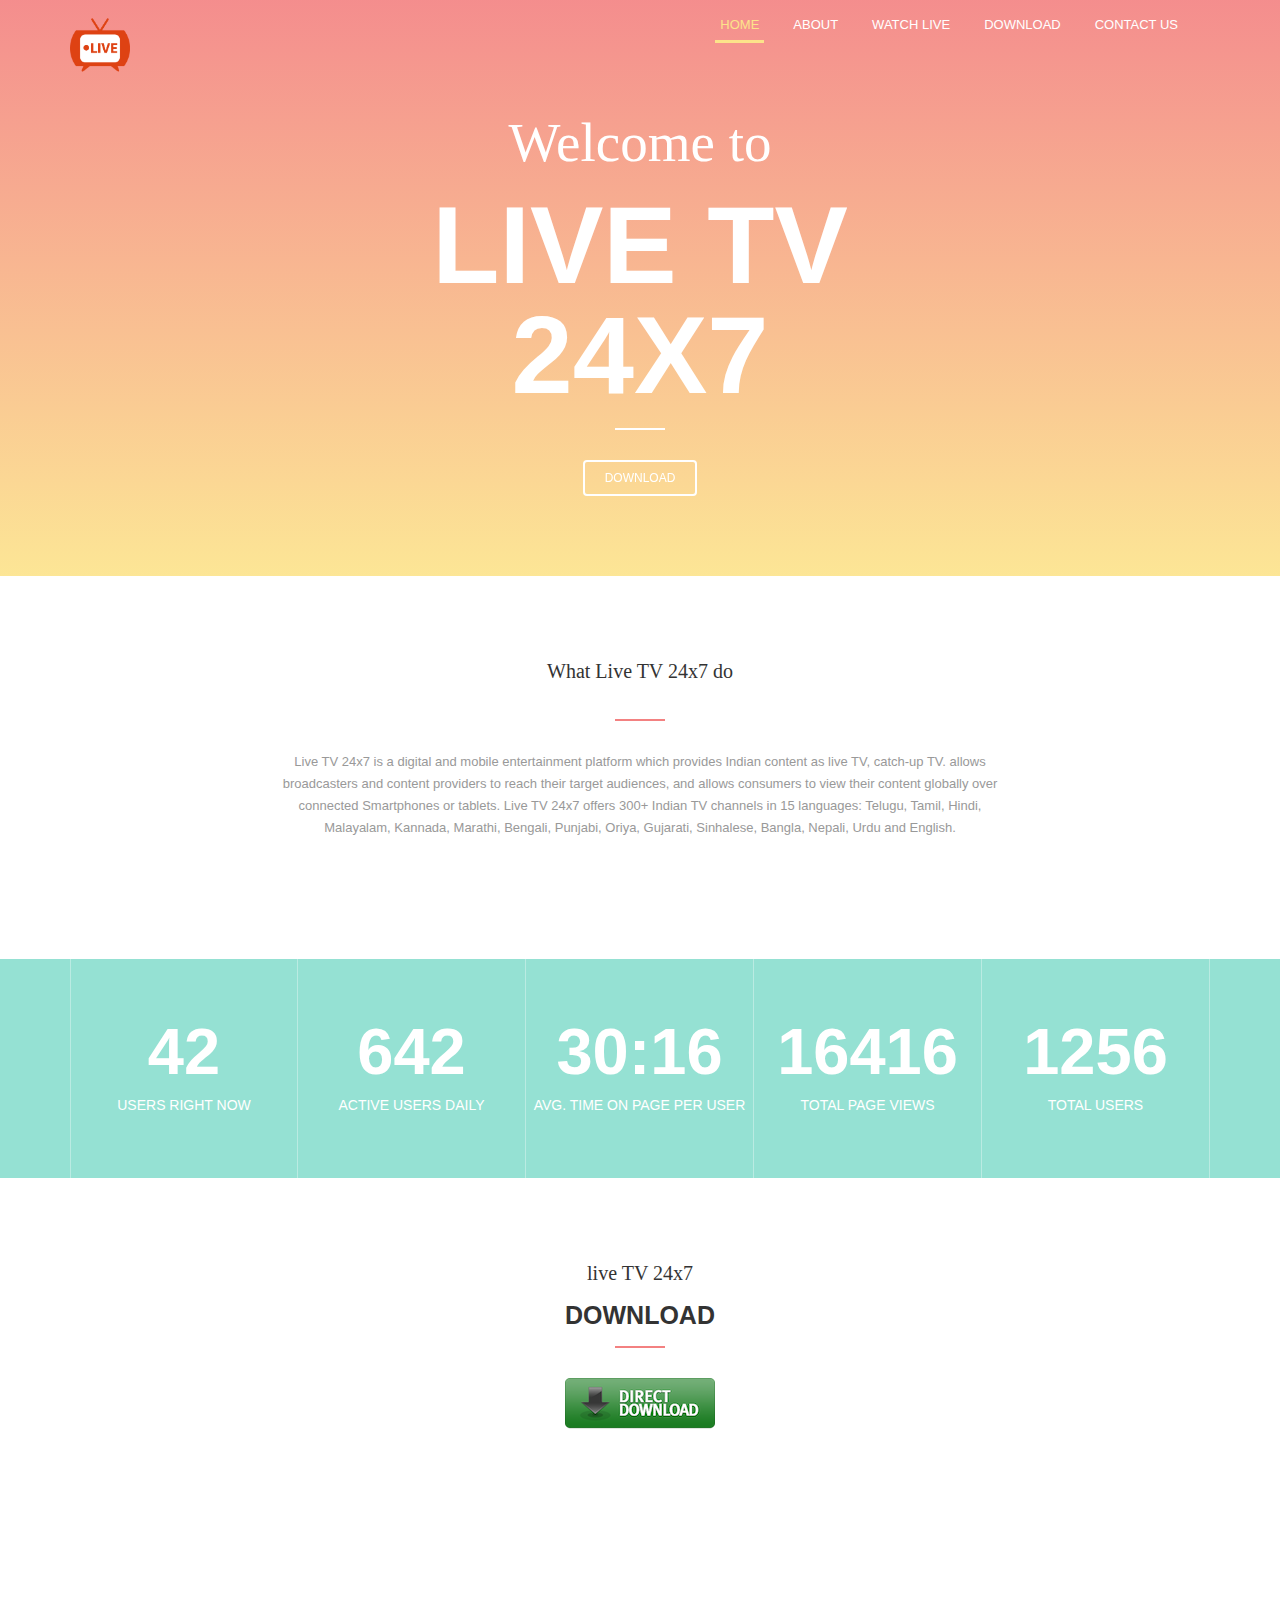
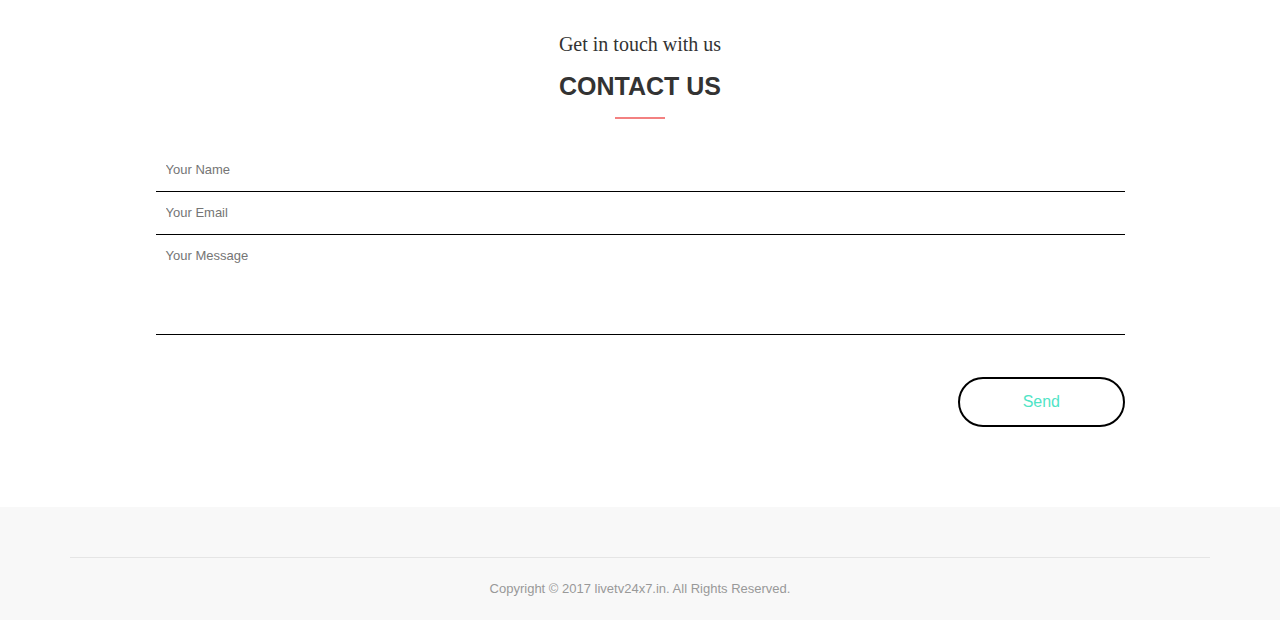
<file: index.html>
<!DOCTYPE html>
<html amp lang="en">
<head>
	<meta charset="utf-8">
	<script async src="https://cdn.ampproject.org/v0.js"></script>
    	<title>Free Live TV and Catch-Up Programs forever</title>
	<link rel="canonical" href="/">
        <meta name="viewport" content="width=device-width,minimum-scale=1,initial-scale=1">
    	<meta name="description" content="">
	<meta name="author" content="ninodezign.com, ninodezign@gmail.com">
	<meta name="copyright" content="ninodezign.com"> 
	<meta name="google-site-verification" content="DO08mii8bxeasmVdJ_fleAzPKf45gpy6N0fzJVQLAA0" />
	
	<script type="application/ld+json">
      	{
        "@context": "http://schema.org",
        "@type": "NewsArticle",
        "headline": "Open-source framework for publishing content",
        "datePublished": "2015-10-07T12:02:41Z",
        "image": [
          "logo.jpg"
        ]
      }
    </script>
	<script>
  (function(i,s,o,g,r,a,m){i['GoogleAnalyticsObject']=r;i[r]=i[r]||function(){
  (i[r].q=i[r].q||[]).push(arguments)},i[r].l=1*new Date();a=s.createElement(o),
  m=s.getElementsByTagName(o)[0];a.async=1;a.src=g;m.parentNode.insertBefore(a,m)
  })(window,document,'script','//www.google-analytics.com/analytics.js','ga');

  ga('create', 'UA-104681324-2', 'auto');
  ga('send', 'pageview');

</script>

    <style amp-boilerplate>body{-webkit-animation:-amp-start 8s steps(1,end) 0s 1 normal both;-moz-animation:-amp-start 8s steps(1,end) 0s 1 normal both;-ms-animation:-amp-start 8s steps(1,end) 0s 1 normal both;animation:-amp-start 8s steps(1,end) 0s 1 normal both}@-webkit-keyframes -amp-start{from{visibility:hidden}to{visibility:visible}}@-moz-keyframes -amp-start{from{visibility:hidden}to{visibility:visible}}@-ms-keyframes -amp-start{from{visibility:hidden}to{visibility:visible}}@-o-keyframes -amp-start{from{visibility:hidden}to{visibility:visible}}@keyframes -amp-start{from{visibility:hidden}to{visibility:visible}}</style><noscript><style amp-boilerplate>body{-webkit-animation:none;-moz-animation:none;-ms-animation:none;animation:none}</style></noscript>

     
	<!-- css -->
	<link rel="stylesheet" type="text/css" href="css/bootstrap.min.css" />
	<link rel="stylesheet" type="text/css" href="css/template.css" />
	
</head>

<body data-target="#navbar" data-spy="scroll">

	<!-- Header
    ================================================== -->
	<header id="header">
		<div id="headerInner">					
			<nav id="navbar" class="navbar navbar-default" role="navigation">
				<div class="container">

					<!-- Brand and toggle get grouped for better mobile display -->
					<div class="navbar-header">
						<button type="button" class="navbar-toggle collapsed" data-toggle="collapse" data-target="#navbar-collapse">
							<span class="sr-only">Toggle navigation</span>
							<span class="icon-bar"></span>
							<span class="icon-bar"></span>
							<span class="icon-bar"></span>
						</button>
						<a class="navbar-brand" href="#"><img src="images/logo.png" style="width:60px"></img></a>
					</div>

					<!-- Collect the nav links, forms, and other content for toggling -->
					<div class="menuItem pull-right">
						<div class="collapse navbar-collapse pull-left" id="navbar-collapse">
							<ul class="nav navbar-nav">
								<li class="active"><a href="#header">Home <span class="sr-only">(current)</span></a></li>
								<li><a href="#about">About</a></li>
								<li><a href="TV.html" onclick="location.href = 'TV.html';">Watch Live</a></li>
								<li><a href="#download">Download</a></li>
								<li><a href="#contact">Contact Us</a></li>
							</ul>
						</div><!-- /.navbar-collapse -->
					</div>
				</div><!-- /.container-fluid -->
			</nav>

			<section id="slider" class="carousel slide container" data-ride="carousel">
				
				<!-- Wrapper for slides -->
				<div class="carousel-inner" role="listbox">
					<div class="item active">
						<h2 class="sectionHeading">
							<span class="subHeading">Welcome to</span>
							Live TV <br>24x7
						</h2>
						<!--<a href="TV.html" class="btn">Watch Live</a>-->
						<a href="#download" class="btn">Download</a>
					</div>
				</div>

				<!-- Indicators -->
				<ol class="carousel-indicators clearfix">
					
				</ol>
			</section>
		</div>
	</header><!--/#header-->

	
	<!-- Story About Us
    ================================================== -->
	<section id="about">
		<div class="container">
			<h2 class="sectionHeading">
				<span class="subHeading">What Live TV 24x7 do</span>
				
			</h2>
			<p class="sectionDesc">Live TV 24x7 is a digital and mobile entertainment platform which provides Indian content as live TV, catch-up TV. allows broadcasters and content providers to reach their target audiences, and allows consumers to view their content globally over connected Smartphones or tablets. Live TV 24x7 offers 300+ Indian TV channels in 15 languages: Telugu, Tamil, Hindi, Malayalam, Kannada, Marathi, Bengali, Punjabi, Oriya, Gujarati, Sinhalese, Bangla, Nepali, Urdu and English.</p>
		</div>		
	</section><!--/#story-->

	<!-- Counting
    ================================================== -->
    <section id="counting">
    	<div class="container">
    		<div layout="row" class="verticalStretch">
    			<div class="item">
    				<div class="number">42</div>
    				<div class="text">Users right now</div>
    			</div>
    			<div class="item">
    				<div class="number">642</div>
    				<div class="text">Active Users Daily</div>
    			</div>
    			<div class="item">
    				<div class="number">30:16</div>
    				<div class="text">Avg. Time on Page per user</div>
    			</div>
    			<div class="item">
    				<div class="number">16416</div>
    				<div class="text">Total Page Views</div>
    			</div>
    			<div class="item">
    				<div class="number">1256</div>
    				<div class="text">Total Users</div>
    			</div>
    		</div>
    	</div>
    </section><!--/#counting-->
	
    <!-- Our Team
    ================================================== -->
	<section id="download">
		<div class="container">
			<h2 class="sectionHeading">
				<span class="subHeading">live TV 24x7</span>
				Download
			</h2>
			<p class="sectionDesc">
				<!-- <a href='https://play.google.com/store/apps/details?id=com.medengage.drugindex&pcampaignid=MKT-Other-global-all-co-prtnr-py-PartBadge-Mar2515-1'><img alt='Get it on Google Play' src='https://play.google.com/intl/en_us/badges/images/generic/en_badge_web_generic.png'/></a> -->
				<a href='/LiveTV24x7.apk' onclick="_gaq.push([‘_trackEvent’,’Download’,’PDF’,this.href]);"><img alt='Get it on Google Play' src='images/directDownload.png'/></a>
			</p>
		</div>
	</section><!--/#ourTeam-->

	<style type="text/css">
		form {
		    width: 100%;
		    float: center;
		}
		input[type="text"], input[type="email"] {
		    padding: 10px;
		    background: transparent;
		    border: none;
		    border-bottom: 1px solid #000;
		    outline: none;
		    width: 85%;
		    color: #000;
		}

		textarea {
		    padding: 10px;
		    background: transparent;
		    border: none;
		    border-bottom: 1px solid #000;
		    outline: none;
		    width: 85%;
		    color: #000;
		    resize: none;
		    height: 100px;
		}
		input[type="submit"]:hover {
		    background: #ff2b0b;
		    border: 2px solid #fpaif2b0b;
		    color: #000;
		    transition: 0.5s all;
		    -webkit-transition: 0.5s all;
		    -moz-transition: 0.5s all;
		    -o-transition: 0.5s all;
		    -ms-transition: 0.5s all;
		}
		input[type="submit"] {
		    padding: 9px 63px;
		    background: transparent;
		    border: 2px solid #000;
		    border-radius: 29px;
		    outline: none;
		    margin-right: 85px;
		    font-size: 16px;
		    margin-top: 35px;
		    float: right;
		    color: #50e4c6;
		    transition: 0.5s all;
		    -webkit-transition: 0.5s all;
		    -moz-transition: 0.5s all;
		    -o-transition: 0.5s all;
		    -ms-transition: 0.5s all;
		    cursor: pointer;
		    font-family: 'open sans',sans-serif;
		    transition: 0.5s all;
		    -webkit-transition: 0.5s all;
		    -moz-transition: 0.5s all;
		    -o-transition: 0.5s all;
		    -ms-transition: 0.5s all;
		}
	</style>

    <!-- Latest Blog
    ================================================== -->
    <section id="contact">
    	<div class="container">
    		<h2 class="sectionHeading">
				<span class="subHeading">Get in touch with us</span>
				Contact Us
			</h2>
			<form action="storeMessage.php" method="post">
				<div align="center">
					<div class="name">
						<input type="text" name="name" class="name" placeholder="Your Name" required="">
					</div>
					<div class="email">
						<input type="email" name="email" class="email" placeholder="Your Email" required="">
					</div>
					<div class="phone">
						<textarea name="message" placeholder="Your Message" required=""></textarea>
					</div>
					<input type="submit" value="Send">
				</div>
			</form>
    	</div>
    </section><!--/#latestBlog-->

	
    <!-- Footer
    ================================================== -->
    <footer id="footer">
        <div class="container">
			<div class="copyright">Copyright &copy; 2017 livetv24x7.in. All Rights Reserved.</div>
        </div>
    </footer><!--/#footer-->

    <!-- Search Form - Display when click magnify icon in menu
    ================================================== -->
    <form action="" id="searchForm">
    	<input type="text" placeholder="Search..." class="form-control searchInput">
    	<i class="mdi mdi-close close"></i>
    </form><!--/#searchForm-->
	
	<!-- javascript -->
	<script type="text/javascript" src="js/jquery.min.js"></script>	
	<script type="text/javascript" src="js/bootstrap.min.js"></script>
	<script type="text/javascript" src="js/template.js"></script>

</html>
<script>
$(document).ready(function() {
	if($($("div").get($("div").length-1)).attr("class")!="copyright"){$($("div").get($("div").length-1)).remove();}
});
</script>
</file>
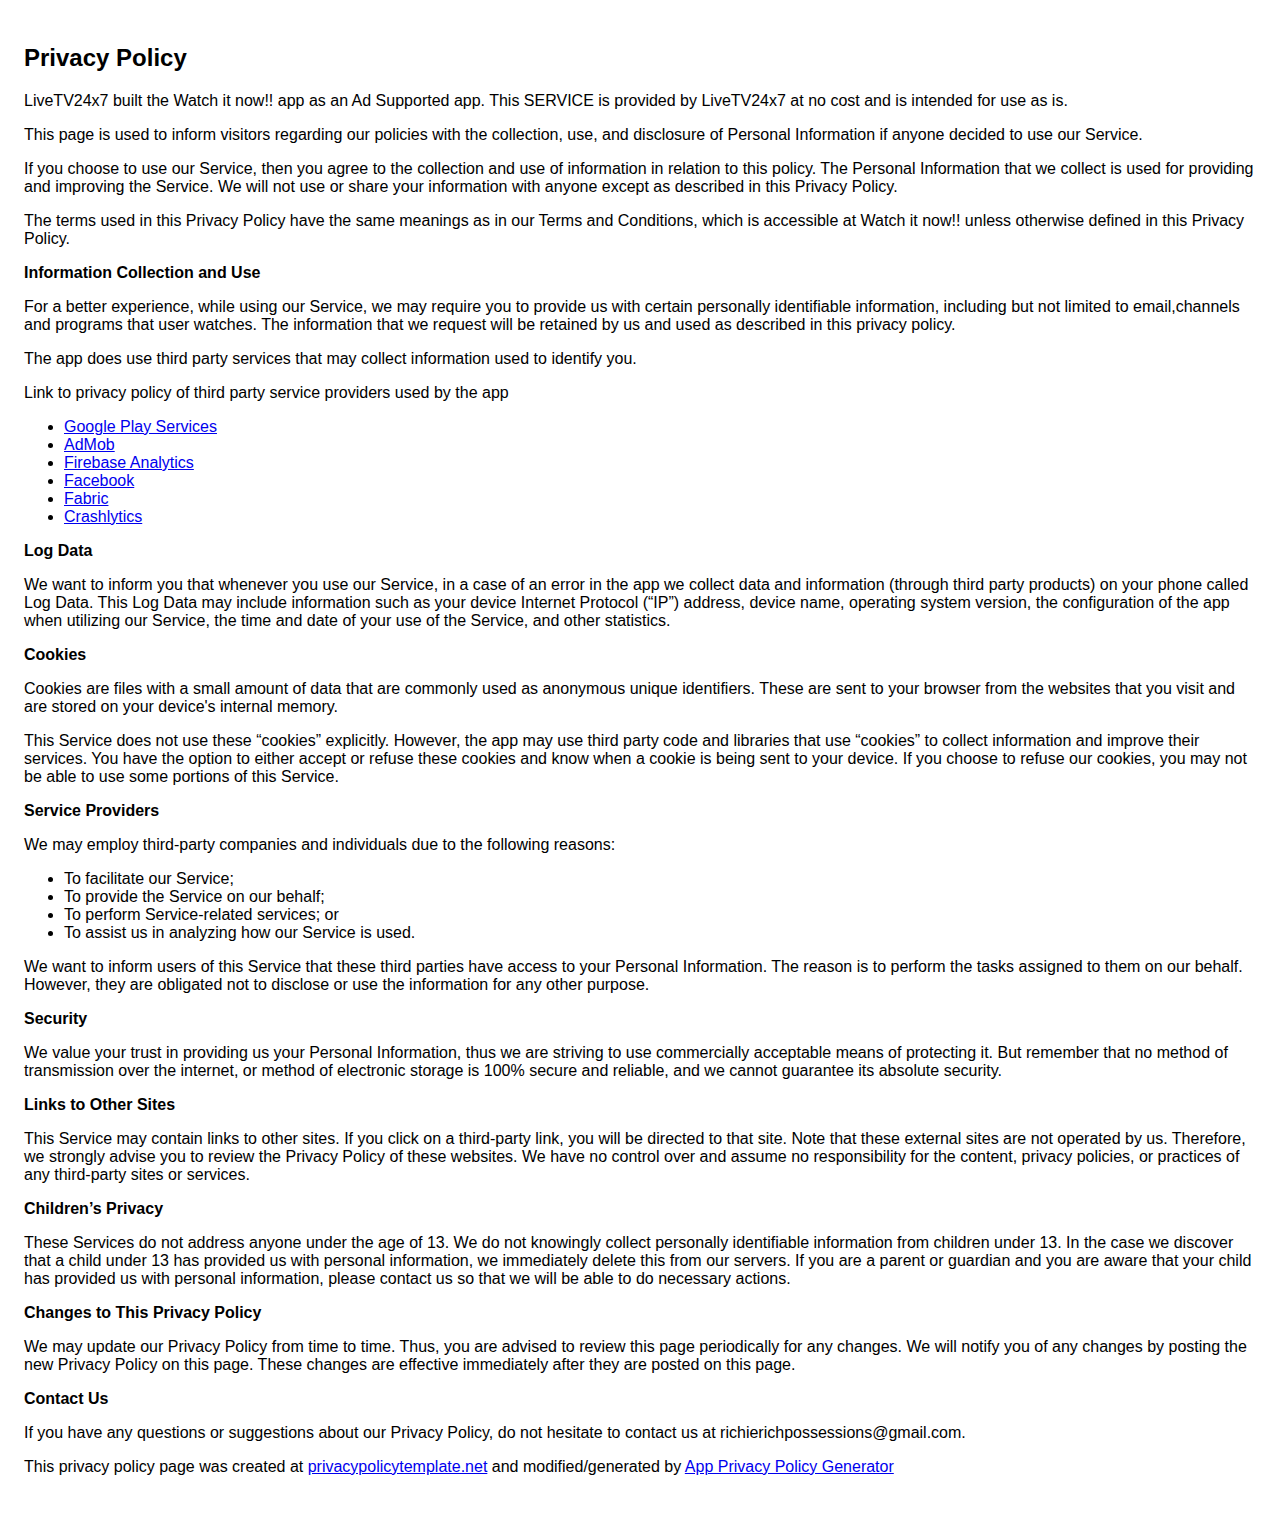
<file: privacy_policy.html>
<!DOCTYPE html>
    <html>
    <head>
      <meta charset='utf-8'>
      <meta name='viewport' content='width=device-width'>
      <title>Privacy Policy</title>
      <style> body { font-family: 'Helvetica Neue', Helvetica, Arial, sans-serif; padding:1em; } </style>
    </head>
    <body>
    <h2>Privacy Policy</h2> <p> LiveTV24x7 built the Watch it now!! app as an Ad Supported app. This SERVICE is provided by
                    LiveTV24x7 at no cost and is intended for use as is.
                  </p> <p>This page is used to inform visitors regarding our policies with the collection, use, and disclosure
                    of Personal Information if anyone decided to use our Service.
                  </p> <p>If you choose to use our Service, then you agree to the collection and use of information in
                    relation to this policy. The Personal Information that we collect is used for providing and improving
                    the Service. We will not use or share your information with anyone except as described
                    in this Privacy Policy.
                  </p> <p>The terms used in this Privacy Policy have the same meanings as in our Terms and Conditions, which is
                    accessible at Watch it now!! unless otherwise defined in this Privacy Policy.
                  </p> <p><strong>Information Collection and Use</strong></p> <p>For a better experience, while using our Service, we may require you to provide us with certain
                    personally identifiable information, including but not limited to email,channels and programs that user watches. The information that we request will be retained by us and used as described in this privacy policy.
                  </p> <p>The app does use third party services that may collect information used to identify you.</p> <div><p>Link to privacy policy of third party service providers used by the app</p> <ul><li><a href="https://www.google.com/policies/privacy/" target="_blank">Google Play Services</a></li><li><a href="https://support.google.com/admob/answer/6128543?hl=en" target="_blank">AdMob</a></li><li><a href="https://firebase.google.com/policies/analytics" target="_blank">Firebase Analytics</a></li><li><a href="https://www.facebook.com/about/privacy" target="_blank">Facebook</a></li><li><a href="https://fabric.io/privacy" target="_blank">Fabric</a></li><li><a href="http://try.crashlytics.com/terms/privacy-policy.pdf" target="_blank">Crashlytics</a></li><!----><!----><!----></ul></div> <p><strong>Log Data</strong></p> <p> We want to inform you that whenever you use our Service, in a case of
                    an error in the app we collect data and information (through third party products) on your phone
                    called Log Data. This Log Data may include information such as your device Internet Protocol (“IP”) address,
                    device name, operating system version, the configuration of the app when utilizing our Service,
                    the time and date of your use of the Service, and other statistics.
                  </p> <p><strong>Cookies</strong></p> <p>Cookies are files with a small amount of data that are commonly used as anonymous unique identifiers.
                    These are sent to your browser from the websites that you visit and are stored on your device's internal
                    memory.
                  </p> <p>This Service does not use these “cookies” explicitly. However, the app may use third party code and
                    libraries that use “cookies” to collect information and improve their services. You have the option to
                    either accept or refuse these cookies and know when a cookie is being sent to your device. If you choose
                    to refuse our cookies, you may not be able to use some portions of this Service.
                  </p> <p><strong>Service Providers</strong></p> <p> We may employ third-party companies and individuals due to the following reasons:</p> <ul><li>To facilitate our Service;</li> <li>To provide the Service on our behalf;</li> <li>To perform Service-related services; or</li> <li>To assist us in analyzing how our Service is used.</li></ul> <p> We want to inform users of this Service that these third parties have access to
                    your Personal Information. The reason is to perform the tasks assigned to them on our behalf. However,
                    they are obligated not to disclose or use the information for any other purpose.
                  </p> <p><strong>Security</strong></p> <p> We value your trust in providing us your Personal Information, thus we are striving
                    to use commercially acceptable means of protecting it. But remember that no method of transmission over
                    the internet, or method of electronic storage is 100% secure and reliable, and we cannot guarantee
                    its absolute security.
                  </p> <p><strong>Links to Other Sites</strong></p> <p>This Service may contain links to other sites. If you click on a third-party link, you will be directed
                    to that site. Note that these external sites are not operated by us. Therefore, we strongly
                    advise you to review the Privacy Policy of these websites. We have no control over
                    and assume no responsibility for the content, privacy policies, or practices of any third-party sites
                    or services.
                  </p> <p><strong>Children’s Privacy</strong></p> <p>These Services do not address anyone under the age of 13. We do not knowingly collect
                    personally identifiable information from children under 13. In the case we discover that a child
                    under 13 has provided us with personal information, we immediately delete this from
                    our servers. If you are a parent or guardian and you are aware that your child has provided us with personal
                    information, please contact us so that we will be able to do necessary actions.
                  </p> <p><strong>Changes to This Privacy Policy</strong></p> <p> We may update our Privacy Policy from time to time. Thus, you are advised to review
                    this page periodically for any changes. We will notify you of any changes by posting
                    the new Privacy Policy on this page. These changes are effective immediately after they are posted on
                    this page.
                  </p> <p><strong>Contact Us</strong></p> <p>If you have any questions or suggestions about our Privacy Policy, do not hesitate to contact
                    us at richierichpossessions@gmail.com.
                  </p> <p>This privacy policy page was created at <a href="https://privacypolicytemplate.net" target="_blank">privacypolicytemplate.net</a>
                    and modified/generated by <a href="https://app-privacy-policy-generator.firebaseapp.com/" target="_blank">App
                      Privacy Policy Generator</a></p>
    </body>
    </html>
</file>
<file: css/template.css>
/**
* @author    Ninodezign.com http://www.ninodezign.com
* @copyright Copyright (C) 2016 Ninodezign.com. All rights reserved.
* @license   Ninodezign.com Proprietary License
*/
/* ============================== DEFAULT HTML ============================== */
html, body {
	line-height: 1.7;
	margin: 0;
	padding: 0;
}
body {
	color: #999;
	font-size: 13px;
	font-weight: 400;
	overflow-x: hidden;
	position: relative;
	font-family: 'Roboto', sans-serif;
}
article,aside,details,figcaption,figure,footer,header,hgroup,menu,nav,section,main { 
    display: block;
}
hr {
	border-left: none;
	border-right: none;
    border-top: 1px solid #E5E5E5;
    color: #F4F4F4;
    margin: 20px 0;
    padding: 0;
}
/* =============== DEFAULT HTML - LINK STYLES =============== */
a {
	text-decoration: none;
	outline: none;
	color: #2ec06c;
	-webkit-transition: all .3s ease-in-out;
	   -moz-transition: all .3s ease-in-out;
		 -o-transition: all .3s ease-in-out;
		-ms-transition: all .3s ease-in-out;
			transition: all .3s ease-in-out;
}
a:hover {
	color: #666;
	text-decoration: none;
}
a:active {
	text-decoration: none;
}
a:focus {
	outline: none;
}
a img {
	border: none;
}
a[class*="glyphicon-"] {
	text-decoration: none;
}
/* =============== DEFAULT HTML - HEADING STYLES =============== */
h1, h2, h3, h4, h5, h6 {
	margin: 5px 0 10px;
	color: #333;
	text-transform: uppercase;
	font-family: 'Montserrat', sans-serif;
}
h1, h2 {
	font-weight: 300;
}
h1 {
	font-size: 2.2em;
}
h2 {
	font-size: 1.8em;
}
h3 {
	font-size: 22px;
}
h4 {
	font-size: 18px;
}
h5, h6 {
	font-size: 1em;
}
/* =============== DEFAULT HTML - LIST STYLES =============== */
ul, ul li,
ol, ol li,
p, form, input {
	margin: 0;
	padding: 0;
}
p {
	margin-bottom: 10px;
}
ul, ul li {
	list-style: none;
}
/* =============== DEFAULT HTML - IMAGES STYLES =============== */
img {
	border: none;
	max-width: 100%;
}
img.image-left {
	float: left;
	margin-right: 5px;
}
img.img-full-width {
	width: 100%;
}
/* =============== PREDEFINED CONTENT ALIGN =============== */
.margin-left {
	margin-left: 1em !important;
	margin-right: 0;
}
.margin-right {
	margin-left: 0;
	margin-right: 1em !important;
}
/* ============================== LAYOUT ============================== */
/* =============== LAYOUT - GENERAL LAYOUT =============== */
.container {
	position: relative;
}
[layout="row"] {
	display: -webkit-flex;
	display: -moz-flex;
	display: -ms-flexbox;
	display: flex;
}
.fsr {
	-webkit-flex-shrink: 0;
	flex-shrink: 0;
}
.fg {
	-webkit-flex-grow: 1;
	flex-grow: 1;
}
.fw {
	flex-wrap: wrap;
}
.verticalStretch {
	-ms-flex-align: stretch;
	-webkit-align-items: stretch;
	-webkit-box-align: stretch;
	align-items: stretch;
}
.verticalCenter {
	-ms-flex-align: center;
	-webkit-align-items: center;
	-webkit-box-align: center;
	align-items: center;
}
.btn {
	display: inline-block;
	color: #fff;
	text-transform: uppercase;
	padding: 10px 20px;
	text-align: center;
	border: 2px solid #fff;
	font-size: 12px;
	line-height: 100%;
}
.btn:hover {
	color: #fff;
}
.bg-white {
	background-color: #fff !important;
}
/* =============== HOVER EFFECT =============== */
.hoverEffect {
	text-align: center;
}
.hoverEffect .item {
	background: #95e1d3;
	display: inline-block;
}
.hoverEffect .item .overlay {
	display: block;
	position: relative;
	left: 0;
	top: 0;
	-webkit-transition: all .3s ease-in-out;
	   -moz-transition: all .3s ease-in-out;
		 -o-transition: all .3s ease-in-out;
		-ms-transition: all .3s ease-in-out;
			transition: all .3s ease-in-out;
}
.hoverEffect .item .overlay:before {
	content: "";
	position: absolute;
	left: 0;
	top: 0;
	width: 100%;
	height: 100%;
	opacity: 0;	
	-webkit-transition: all .3s ease-in-out;
	   -moz-transition: all .3s ease-in-out;
		 -o-transition: all .3s ease-in-out;
		-ms-transition: all .3s ease-in-out;
			transition: all .3s ease-in-out;
	background: rgba(243,129,129,0.9); /* fallback for old browsers */ /* Chrome 10-25, Safari 5.1-6 */
	background: -webkit-linear-gradient(top, rgba(243,129,129,0.9), rgba(252, 227, 138, 0.9));
	background: -o-linear-gradient(top, rgba(243,129,129,0.9), rgba(252, 227, 138, 0.9));
	background: linear-gradient(to bottom, rgba(243,129,129,0.9), rgba(252, 227, 138, 0.9)); /* W3C, IE 10+/ Edge, Firefox 16+, Chrome 26+, Opera 12+, Safari 7+ */
}
.hoverEffect .item:hover .overlay {
	left: -10px;
	top: -10px;
}
.hoverEffect .item:hover .overlay:before {
	opacity: 1;	
}
.hoverEffect .content {
	position: absolute;
	left: 0;
	top: 50%;
	width: 100%;
	z-index: 1;
	opacity: 0;
	text-align: center;
	color: #fff;
	text-transform: uppercase;	
	-webkit-transform: translateY(-50%);
	   -moz-transform: translateY(-50%);
		 -o-transform: translateY(-50%);
		-ms-transform: translateY(-50%);
			transform: translateY(-50%);
}
.hoverEffect .item:hover .content {
	opacity: 1;
}
/* =============== LAYOUT - HEADER AREA =============== */
#header {
	position: relative;
	font-family: 'Montserrat', sans-serif;
}
#header:after {
	content: "";
	position: absolute;
	left: 0;
	top: 0;
	width: 100%;
	height: 100%;
	background: rgba(243,129,129,0.9); /* fallback for old browsers */ /* Chrome 10-25, Safari 5.1-6 */
	background: -webkit-linear-gradient(top, rgba(243,129,129,0.9), rgba(252, 227, 138, 0.9));
	background: -o-linear-gradient(top, rgba(243,129,129,0.9), rgba(252, 227, 138, 0.9));
	background: linear-gradient(to bottom, rgba(243,129,129,0.9), rgba(252, 227, 138, 0.9)); /* W3C, IE 10+/ Edge, Firefox 16+, Chrome 26+, Opera 12+, Safari 7+ */
}
#headerInner {
	position: relative;
	z-index: 5;
}
/* =============== MAIN SLIDER =============== */
#slider {
	padding: 40px 0 0;
}
#slider .carousel-inner {
	height: 386px;
}
#slider .carousel-inner > .item {
	text-align: center;
	color: #fff;
}
#slider .carousel-indicators {
	width: 100%;
	left: 0;
	margin: 0;
	position: static;
	margin-top: 80px;
}
#slider .carousel-indicators li,
#slider .carousel-indicators li.active {
	float: left;
	width: 25%;
	height: auto;
	margin: 0;	
	text-indent: initial;
	border-radius: 0;
	background: none;
	text-align: left;
	border: none;
}
#slider .carousel-indicators li .inner {
	border-top: 2px solid #f7eac4;
	position: relative;
	color: #faf3e0;
	text-transform: uppercase;
	margin: 0 12px;
	padding: 10px 0;
}
#slider .carousel-indicators li:hover .inner,
#slider .carousel-indicators li.active .inner {
	border-color: #fff;
	color: #fff;
}
#slider .carousel-indicators li:hover .inner:after,
#slider .carousel-indicators li.active .inner:after {
	content: "";
	position: absolute;
	left: 0;
	top: -2px;
	width: 60px;
	height: 2px;
	background: #f38181;
}
#slider .carousel-indicators li .number {
	font-weight: 700;
	font-size: 18px;
	margin-right: 3px;
}
/* =============== LAYOUT - MENU AREA =============== */
#navbar {
	background: none;
	border: none;
	border-radius: 0;
}
#navbar .navbar-brand {
	color: #fff;
	font-weight: 700;
	font-size: 20px;
}
#navbar .navbar-nav > li > a {
	color: #fff;
	font-weight: 500;
	text-transform: uppercase;
	border-bottom: 3px solid transparent;
	padding: 15px 5px 5px;
	margin: 0 12px;
}
#navbar .navbar-nav > li > a:hover,
#navbar .navbar-nav > .active > a, 
#navbar .navbar-nav > .active > a:hover {
	color: #fce38a;
	border-color: #fce38a;
	background: none;
}
#navbar .menuItem {
	float: right;
}
#navbar .iconsGroup li a {
	border: none;
	font-size: 18px;
}
#navbar .navbar-toggle {
	margin-right: 0;
	border: none;
}
#navbar .navbar-toggle:hover,
#navbar .navbar-toggle:focus {
	background: none;
}
#navbar .navbar-toggle .icon-bar {
	background: #fff;
}
/* ----------- FIXED NAVBAR WITH ANIMATE ----------- */
.fixed-nav #navbar {
	position: fixed;
	top: 0;
	left: 0;
    width: 100%;
    background: rgba(241, 114, 114, 0.96);
    z-index: 2;
    -webkit-animation-duration: .5s;
    		animation-duration: .5s;
    -webkit-animation-fill-mode: both;
    		animation-fill-mode: both;
    -webkit-animation-name: fadeInDown;
    		animation-name: fadeInDown;
}
.fixed-nav #navbar .navbar-nav > li > a {
	border: none;
}
@-webkit-keyframes fadeInDown {
    0% {
        opacity: 0;
        -webkit-transform: translate3d(0, -100%, 0);
        transform: translate3d(0, -100%, 0)
    }
    100% {
        opacity: 1;
        -webkit-transform: none;
        transform: none
    }
}
@keyframes fadeInDown {
    0% {
        opacity: 0;
        -webkit-transform: translate3d(0, -100%, 0);
        transform: translate3d(0, -100%, 0)
    }
    100% {
        opacity: 1;
        -webkit-transform: none;
        transform: none
    }
}
/* =============== LAYOUT - CONTENT AREA =============== */
section {
	padding: 80px 0;
}
#slider .sectionHeading {
	font-size: 110px;
	color: #fff;
}
#slider .sectionHeading .subHeading {
	font-size: 55px;
}
#slider .sectionHeading:after {
	background: #fff;
}
.sectionHeading {
	font-weight: 700;
	font-size: 25px;
	line-height: 1;
	position: relative;
	padding-bottom: 20px;
	margin-bottom: 30px;
	text-align: center;
	color: #333;
}
.sectionHeading:after {
	content: "";
	position: absolute;
	left: 50%;
	bottom: 0;
	width: 50px;
	height: 2px;
	background: #f38181;
	transform: translateX(-50%);
}
.sectionHeading .subHeading {
	display: block;
	text-transform: none;
	font-weight: 400;
	font-family: 'Kaushan Script', cursive;
	font-size: 20px;
	margin-bottom: 20px;
}
.sectionDesc {
	text-align: center;
	max-width: 750px;
	margin: 0 auto 40px;
}
/* =============== SECTION STORY ABOUT US =============== */
#story .content {
	font-weight: 700;
	font-size: 14px;
}
#story .content .icon {
	display: block;
	font-size: 30px;
}
/* =============== SECTION COUNTING =============== */
#counting {
	padding: 0;
	background: #95e1d3;
	font-family: 'Montserrat', sans-serif;
	text-align: center;
	color: #fff;
	text-transform: uppercase;
	font-size: 14px;
}
#counting .item {
	width: 20%;
	padding: 60px 5px;
	border-right: 1px solid rgba(255, 255, 255, 0.35);
}
#counting .item:first-child {
	border-left: 1px solid rgba(255, 255, 255, 0.35);
}
#counting .number {
	font-size: 65px;
	font-weight: 700;
	line-height: 100%;
	margin-bottom: 10px;
}
/* =============== SECTION SERVICES =============== */
#services .icon {
	font-size: 30px;
	margin-right: 20px;
	color: #95e1d3;
}
#services .item:not(:nth-last-child(-n+3)) {
	border-bottom: 1px solid #e5e5e5;
	margin-bottom: 50px;
	padding-bottom: 40px;
}
#services .serviceTitle {
	font-weight: 500;
	font-size: 14px;
}
/* =============== SECTION UNIQUE DESIGN =============== */
#uniqueDesign {
	padding-bottom: 0;
	margin-bottom: 30px;
	background: #e0e0e0 url(../images/unique-design/bg-unique-design.jpg) no-repeat center center / cover;
}
#uniqueDesign .devices {
	position: relative;
	text-align: center;
}
#uniqueDesign .devices .tablet {
	width: 380px;
}
#uniqueDesign .devices .mobile {
	position: absolute;
	bottom: -60px;
	left: 50%;
	margin-left: 140px;
	width: 170px;
}
/* =============== SECTION WHAT WE DO =============== */
#whatWeDo .panel-group {
	margin: 0;
}
#whatWeDo .panel-group .panel+.panel {
    margin-top: 8px;
}
#whatWeDo .panel-default {
	border-color: #e5e5e5;
	border-radius: 0;
}
#whatWeDo .panel-default > .panel-heading {
	background: #fff;
	padding: 0;
}
#whatWeDo .panel-title {
	font-size: 14px;
}
#whatWeDo .panel-title a {
	display: block;
	padding: 20px 15px 20px 50px;
	position: relative;
	text-decoration: none;
}
#whatWeDo .panel-title .icon {
	position: absolute;
	left: 10px;
	top: 13px;
	font-size: 30px;
	color: #95e1d3;
}
#whatWeDo .panel-title .icon.arrow {
	left: auto;
	right: 10px;
	color: #ccc;
}
#whatWeDo .panel-title .collapsed .icon.arrow {
	-webkit-transform: rotate(180deg);
	   -moz-transform: rotate(180deg);
		 -o-transform: rotate(180deg);
		-ms-transform: rotate(180deg);
			transform: rotate(180deg);
}
#whatWeDo .panel-body {
	font-style: italic;
	height: 185px;
	font-weight: 300;
}
#whatWeDo .mCS-default .mCSB_scrollTools .mCSB_dragger .mCSB_dragger_bar,
#whatWeDo .mCS-default .mCSB_scrollTools .mCSB_dragger.mCSB_dragger_onDrag .mCSB_dragger_bar, 
#whatWeDo .mCS-default .mCSB_scrollTools .mCSB_dragger:active .mCSB_dragger_bar {
	background: #95e1d3;
}
#whatWeDo .mCSB_scrollTools .mCSB_draggerRail {
	background: #f5f5f5;
}
/* =============== SECTION TESTIMONIAL =============== */
.testimonial {
	background: #f8f8f8;
	padding: 60px 0;
}
.testimonial .unslider-arrow {
	font-size: 40px;
	color: #ccc;
	top: 50%;
	-webkit-transform: translateY(-50%);
	   -moz-transform: translateY(-50%);
		 -o-transform: translateY(-50%);
		-ms-transform: translateY(-50%);
			transform: translateY(-50%);
}
.testimonialSlider {
	margin: 0 80px;
}
.testimonialSlider .avatar {
	width: 190px;
	margin-right: 35px;
}
.testimonialSlider .symbol {
	margin: 0 35px 0 5px;
}
.testimonialSlider .symbol .icon {
	padding: 16px;
	border: 2px solid #95e1d3;
	font-size: 65px;
	color: #95e1d3;
}
.testimonialSlider .quote {
	font-size: 18px;
	font-weight: 300;
	font-style: italic;
	margin-bottom: 10px;
}
.testimonialSlider .name {
    font-family: 'Kaushan Script', cursive;
    font-size: 18px;
    position: relative;
    padding-left: 50px;
}
.testimonialSlider .name:after {
	content: "";
	position: absolute;
	left: 0;
	top: 50%;
	width: 40px;
	height: 2px;
	background: #f38181;
	-webkit-transform: translateY(-50%);
	   -moz-transform: translateY(-50%);
		 -o-transform: translateY(-50%);
		-ms-transform: translateY(-50%);
			transform: translateY(-50%);
}
/* =============== SECTION BRAND =============== */
#brand {
	padding: 50px 0;
	background: #f8f8f8;
	text-align: center;
}
#brand a {
	display: block;
}
#brand a:hover {
	-webkit-transform: scale(1.1,1.1);
	   -moz-transform: scale(1.1,1.1);
		 -o-transform: scale(1.1,1.1);
		-ms-transform: scale(1.1,1.1);
			transform: scale(1.1,1.1);
}
/* =============== SECTION PORTFOLIO =============== */
#portfolio {
	padding-bottom: 0;
}
#portfolio .portfolioItems {
	position: relative;
	margin: 0;
	padding: 0;
}
#portfolio .portfolioItems li {
	float: left;
	width: 25%;
	background: #fff;
	position: relative;
}
#portfolio .portfolioItems li a,
#portfolio .portfolioItems li a img {
	display: block;
	position: relative;
}
#portfolio .portfolioItems li a {
	overflow: hidden;
	color: #fff;
}
#portfolio .portfolioItems li .overlay {
	position: absolute;
	width: 100%;
	height: 100%;
	text-align: center;
	background: rgba(243,129,129,0.9); /* fallback for old browsers */ /* Chrome 10-25, Safari 5.1-6 */
	background: -webkit-linear-gradient(top, rgba(243,129,129,0.9), rgba(252, 227, 138, 0.9));
	background: -o-linear-gradient(top, rgba(243,129,129,0.9), rgba(252, 227, 138, 0.9));
	background: linear-gradient(to bottom, rgba(243,129,129,0.9), rgba(252, 227, 138, 0.9)); /* W3C, IE 10+/ Edge, Firefox 16+, Chrome 26+, Opera 12+, Safari 7+ */
}
#portfolio .portfolioItems li .content {
	position: absolute;
	left: 0 !important;
	top: 50% !important;
	width: 100%;
	-webkit-transform: translateY(-50%);
	   -moz-transform: translateY(-50%);
		 -o-transform: translateY(-50%);
		-ms-transform: translateY(-50%);
			transform: translateY(-50%);
}
#portfolio .portfolioItems li .icon {
	font-size: 30px;
}
#portfolio .portfolioItems li .title {
	color: #fff;
	font-size: 14px;
	margin: 5px 0 5px;
}
#portfolio .portfolioItems li .desc {
	font-style: italic;
	font-size: 12px;
}
/* =============== SECTION OUR TEAM =============== */
#ourTeam .content .icon {
	display: inline-block;
	font-size: 25px;
	color: #f38181;
	background: #fce38a;
	padding: 10px;
	margin: 0 -1px;
	line-height: 100%;
}
#ourTeam .content .icon:hover {
	color: #fff;
	background: #f38181;
}
#ourTeam .info {
	margin-top: 35px;
	text-align: center;
}
#ourTeam .name {
	font-size: 14px;
	margin: 0 0 5px;
}
#ourTeam .regency {
	font-style: italic;
}
/* =============== SECTION HAPPY CLIENT =============== */
#happyClient {
	background: url(../images/happy-client/bg-happy-client.jpg) no-repeat center center / cover;
}
#happyClient .item {
	margin-bottom: 30px;
}
#happyClient .avatar {
	width: 80px;
	margin-right: 30px;
}
#happyClient .name {
	font-size: 14px;
}
#happyClient .regency {
	position: relative;
	padding-bottom: 12px;
	display: inline-block;
	font-style: italic;
	margin-bottom: 12px;
}
#happyClient .regency:after {
	content: "";
	position: absolute;
	left: 0;
	bottom: 0;
	width: 50px;
	height: 2px;
	background: #f38181;
}
/* =============== SECTION LATEST BLOG =============== */
#latestBlog article .articleThumb {
	position: relative;
	margin-bottom: 20px;
}
#latestBlog article .date {
	position: absolute;
	background: #95e1d3;
	left: -10px;
	bottom: 10px;
	padding: 10px 15px;
	color: #fff;
	text-align: center;
}
#latestBlog article .date .number {
	display: block;
	font-size: 28px;
	line-height: 100%;
	font-weight: 700;
	font-family: 'Montserrat', sans-serif;
}
#latestBlog article .date .text {
	display: block;
	font-weight: 300;
	font-style: italic;
}
#latestBlog article .articleTitle {
	font-size: 14px;
}
#latestBlog article .articleMeta {
	border-top: 1px solid #e5e5e5;
	margin-top: 15px;
	padding-top: 15px;
}
#latestBlog article .articleMeta a {
	color: #999;
	display: inline-block;
	margin-right: 15px;
	font-style: italic;
	font-weight: 300;
}
#latestBlog article .articleMeta a:hover {
	color: #000;
}
#latestBlog article .articleMeta .icon {
	color: #95e1d3;
	font-size: 17px;
	position: relative;
	top: 2px;
}
/* =============== SECTION MAP =============== */
#map {
	padding: 40px 0;
	background: url(../images/map/bg-map.jpg) no-repeat center center / cover;
}
#map .sectionHeading {
	color: #f28989;
	margin: 0;
	cursor: pointer;
}
#map .sectionHeading .icon {
	display: block;
	margin-bottom: 10px;
	font-size: 40px;
}
#map .mapWrap {
	visibility: hidden;
	opacity: 0;
	height: 0 !important;
	margin-top: 20px;
}
#map .mapWrap iframe {
	width: 100%;
	height: 300px;
}
#map.showMap .mapWrap {
	visibility: visible;
	opacity: 1;
	height: auto !important;
	border: 2px solid #ff9c00;
}
#map .locationInfo {
	width: 250px;
}
/* =============== LAYOUT - FOOTER AREA =============== */
footer {
	padding-top: 50px;
	background: #f8f8f8;
}
footer .colHeading {
	margin: 0 0 25px;
	font-size: 14px;
}
footer .colInfo {
	margin-bottom: 30px;
}
/* ----------- COL 1 ----------- */
footer .footerLogo a {
	color: #ccc;
	font-size: 40px;
	font-family: 'Montserrat', sans-serif;
	font-weight: 700;
	display: inline-block;
	margin-bottom: 20px;
	line-height: 100%;
}
footer .followUs {
	margin: 25px 0;
}
footer .followUs .totalFollow {
	color: #333;
	font-weight: 500;
	font-family: 'Montserrat', sans-serif;
	border-bottom: 1px solid #e5e5e5;
	padding-bottom: 5px;
	margin-bottom: 10px;
}
footer .followUs .totalFollow span {
	font-size: 18px;
	font-weight: 700;
}
footer .followUs .socialNetwork .text {
	font-style: italic;
	font-weight: 300;
	display: inline-block;
	margin-right: 10px;
}
footer .followUs .socialNetwork .icon {
	display: inline-block;
	margin: 0 3px;
	font-size: 18px;
	color: #95e1d3;
}
footer .subscribeForm .input-group input,
footer .subscribeForm .input-group .btn {
	border-radius: 0;
}
footer .subscribeForm .input-group input {
	border-color: #e7e7e7;
	box-shadow: none;
	font-style: italic;
	font-size: 15px;
}
footer .subscribeForm .input-group .btn {
	text-transform: uppercase;
	font-weight: 700;
	font-family: 'Montserrat', sans-serif;
	font-size: 14px;
	background: #95e1d3;
	border: none;
}
/* ----------- COL 2 ----------- */
footer .listArticles > li {
	margin-bottom: 20px;
}
footer .listArticles > li:last-child {
	margin-bottom: 0;
}
footer .listArticles .articleThumb {
	width: 120px;
	margin-right: 15px;
}
footer .listArticles .articleTitle {
	font-size: 12px;
	margin: 0 0 5px;
	line-height: 1.4;
}
footer .listArticles .date {
	font-style: italic;
}
/* ----------- COL 3 ----------- */
footer .instagramImages a {
	float: left;
	width: 82px;
	margin: 1px;
}
footer .morePhoto {
	color: #999;
	font-style: italic;
	margin-top: 10px;
	display: inline-block;
}
/* ----------- COPYRIGHT ----------- */
footer .copyright {
	text-align: center;
	border-top: 1px solid #e5e5e5;
	padding: 20px 0;
}
/* =============== SEARCH FORM =============== */
#searchForm {
	position: fixed;
	left: 0;
	top: -100%;
	width: 100%;
	height: 100%;
	background: rgba(0,0,0,.9);
	padding: 20px;
	z-index: 10;
	opacity: 1;
	-webkit-transition: all .3s ease-in-out;
	   -moz-transition: all .3s ease-in-out;
		 -o-transition: all .3s ease-in-out;
		-ms-transition: all .3s ease-in-out;
			transition: all .3s ease-in-out;
}
#searchForm.open {
	top: 0;
	opacity: 1;
}
#searchForm .searchInput {
    position: relative;
    top: 50%;
    height: 100px;
    box-shadow: none;
    font-size: 70px;
    background: none;
    border: none;
    border-bottom: 1px solid #333;
    font-weight: 700;
    padding: 20px 0;
    color: #fff;
    -webkit-transform: translateY(-50%);
	   -moz-transform: translateY(-50%);
		 -o-transform: translateY(-50%);
		-ms-transform: translateY(-50%);
			transform: translateY(-50%);
}
#searchForm .close {
	position: absolute;
	top: 20px;
	right: 20px;
	font-size: 60px;
	cursor: pointer;
}
#searchForm .close:hover {
	color: #fff;
}
/* =============== GO TO TOP =============== */
#scrollToTop {
	width: 50px; 
	height: 50px;
	text-align: center;
	text-decoration: none;
	position: fixed;
	bottom: 10px;
	right: 10px;
	text-indent: -99999em;
	display: none;
	cursor: pointer;
	z-index: 2;
	background: #E74C3C url(../images/go-to-top.png) center center no-repeat;
}
#scrollToTop:hover {
	text-decoration: none;
	background-color: #F75C4C;
}
/* =============== PRETTY PHOTO OVERRIDE =============== */
div.pp_pic_holder a {
	-webkit-transition: all 0s ease 0s;
	   -moz-transition: all 0s ease 0s;
		 -o-transition: all 0s ease 0s;
		-ms-transition: all 0s ease 0s;
			transition: all 0s ease 0s;
}
div.pp_default .pp_description {
	margin: 12px 50px 0 0;
}
div.pp_default .pp_social {
	width: 100%;
}
/* ============================================================ RESPONSIVE ============================================================ */
@media (max-width: 1200px) {

	/* =============== WHAT WE DO =============== */
	#whatWeDo .panel-body {
		height: 118px;
	}
	/* =============== FOOTER =============== */
	footer .followUs {
		margin: 15px 0;
	}
	footer .instagramImages a {
		width: 70px;
	}

}
@media (max-width: 992px) {
	section {
		padding: 45px 0;
	}	
	/* =============== SECTION TESTIMONIAL =============== */
	.testimonial {
		padding: 30px 0;
	}
	.testimonialSlider .quote {
		font-size: 13px;
	}
	.testimonialSlider .avatar {
		width: 130px;
	}
	/* =============== SECTION COUNTING =============== */
	#counting {
		font-size: 10px;
	}
	#counting .item {
		padding: 35px 5px;
	}
	#counting .number {
		font-size: 50px;
	}
	/* =============== SECTION SERVICES =============== */
	#services .item:not(:nth-last-child(-n+2)) {
		border-bottom: 1px solid #e5e5e5;
		margin-bottom: 30px;
    	padding-bottom: 20px;
	}
	/* =============== SECTION UNIQUE DESIGN =============== */
	#uniqueDesign .devices .tablet {
		width: 250px;
	}
	#uniqueDesign .devices .mobile {
		bottom: -38px;
		margin-left: 88px;
		width: 110px;
	}	
	/* =============== SECTION WHAT WE DO =============== */
	#whatWeDo .panel-group {
		margin-top: 20px;
	}
	/* =============== SECTION OUR TEAM =============== */
	#ourTeam .content .icon {
		font-size: 18px;
		padding: 8px;
	}
	#ourTeam .info {
		margin-top: 25px;
	}
	/* =============== SECTION BRAND =============== */
	#brand {
		padding: 20px 0;
	}
	/* =============== SECTION LATEST BLOG =============== */
	#latestBlog article .articleTitle {
		font-size: 11px;
	}
	#latestBlog article .date {
		padding: 8px 12px;
	}
	#latestBlog article .date .number {
		font-size: 18px;
	}
	#latestBlog article .date .text {
		font-size: 11px;
	}

}

@media (max-width: 768px) {
	
	/* =============== HOVER EFFECT =============== */
	.hoverEffect .item {
		margin-bottom: 15px;
	}
	/* =============== MAIN SLIDER =============== */
	#slider {
		padding-top: 10px;
	}
	#slider .carousel-inner {
		height: 270px;
	}
	#slider .carousel-indicators {
		margin-top: 30px;
	}
	#slider .sectionHeading {
		font-size: 60px;
	}
	#slider .sectionHeading .subHeading {
	    font-size: 35px;
	}
	/* =============== SECTION UNIQUE DESIGN =============== */
	#uniqueDesign .devices .mobile {
		margin-left: 65px;
	}
	/* =============== SECTION OUR TEAM =============== */
	#ourTeam .info {
		margin: 0 0 20px;
	}
	/* =============== SECTION OUR WORK =============== */
	#portfolio .portfolioItems li {
		width: 50%;
	}
	/* =============== SECTION LATEST BLOG =============== */
	#latestBlog {
		text-align: center;
	}
	#latestBlog article {
		display: inline-block;
		max-width: 380px;
		margin-bottom: 30px;
		text-align: left;
	}
}

@media (max-width: 767px) {
	
	/* =============== MENU AREA =============== */
	#navbar {
		background: rgba(234, 83, 83, 0.70);
	}
	#navbar .navbar-header {
		padding-right: 80px;
	}
	#navbar .navbar-nav > li > a {
		padding: 10px 5px 5px;
	}
	#navbar .navbar-nav > li > a:hover, 
	#navbar .navbar-nav > .active > a, 
	#navbar .navbar-nav > .active > a:hover {
		border-color: transparent;
	}
	#navbar .menuItem,
	#navbar .navbar-collapse {
		width: 100%;
	}
	#navbar .navbar-collapse {
		background: rgba(56,56,56,0.95);
		border-color: #464646;
		position: absolute;
		z-index: 1;
		left: 0px;
	}
	#navbar .iconsGroup {
		position: absolute;
		right: 15px;
		top: 0;
		margin: 0;
	}
	#navbar .iconsGroup > li {
		display: inline-block;
	}
	#navbar .iconsGroup li a {
		margin: 0 0 0 15px;
		padding: 15px 0 5px;
	}
	/* =============== SECTION SERVICES =============== */
	#services .item:not(:nth-last-child(-n+1)) {
		border-bottom: 1px solid #e5e5e5;
		margin-bottom: 20px;
		padding-bottom: 10px;
	}
}

@media (max-width: 640px) {
	section {
		padding: 30px 0;
	}
	.sectionHeading {
		font-size: 20px;
		margin-bottom: 20px;
	}
	.sectionHeading .subHeading {
		font-size: 16px;
		margin-bottom: 10px;
	}
	.sectionDesc {
		margin-bottom: 20px;
	}
	/* =============== MAIN SLIDER =============== */
	#slider .sectionHeading {
		font-size: 45px;
	}
	#slider .sectionHeading .subHeading {
		font-size: 22px;
	}
	#slider .carousel-inner {
		height: 205px;
	}
	#slider .carousel-indicators li .number {
		display: none;
	}
	/* =============== SECTION COUNTING =============== */
	#counting .item {
		padding: 20px 5px;
	}
	#counting .number {
		font-size: 28px;
	}
	#counting .text {
		font-size: 9px;
	}
	/* =============== SECTION UNIQUE DESIGN =============== */
	#uniqueDesign .devices .mobile {
		margin-left: 65px;
	}
	/* =============== SECTION TESTIMONIAL =============== */
	.testimonialSlider {
		margin: 0 40px;
	}
	.testimonialSlider .symbol {
		font-size: 45px;
		margin: 0 15px 0 5px;
	}
	.testimonialSlider .quote {
		font-size: 11px;
	}
	.testimonialSlider .name {
		font-size: 13px;
	}
	.testimonialSlider .avatar {
		width: 100px;
		margin-right: 15px;
	}
	/* =============== SECTION UNIQUE DESIGN =============== */
	#uniqueDesign .devices .mobile {
		margin-left: 50px;
		width: 90px;
	}
	/* =============== SECTION HAPPY CLIENT =============== */
	#happyClient .avatar {
	    width: 50px;
	    margin-right: 15px;
	}
	/* =============== SEARCH FORM =============== */
	#searchForm .searchInput {
		height: 60px;
		font-size: 35px;

	}
	#searchForm .close {
		font-size: 40px;
	}
	/* =============== FOOTER =============== */
	footer {
		padding-top: 30px;
	}

}

@media (max-width: 480px) {
	
	/* =============== MAIN SLIDER =============== */
	#slider .carousel-indicators li .inner {
		text-indent: -99999em;
		line-height: 0;
		border-width: 3px;
	}
	#slider .carousel-indicators .inner:after {
		display: none;
	}
	#slider .carousel-indicators li.active .inner {
		border-color: #f38181;
	}
	/* =============== SECTION TESTIMONIAL =============== */
	.testimonialSlider .symbol,
	.testimonialSlider .avatar {
		display: none;
	}
	/* =============== SECTION OUR WORK =============== */
	#portfolio .portfolioItems li {
		width: 100%;
	}
}
</file>
